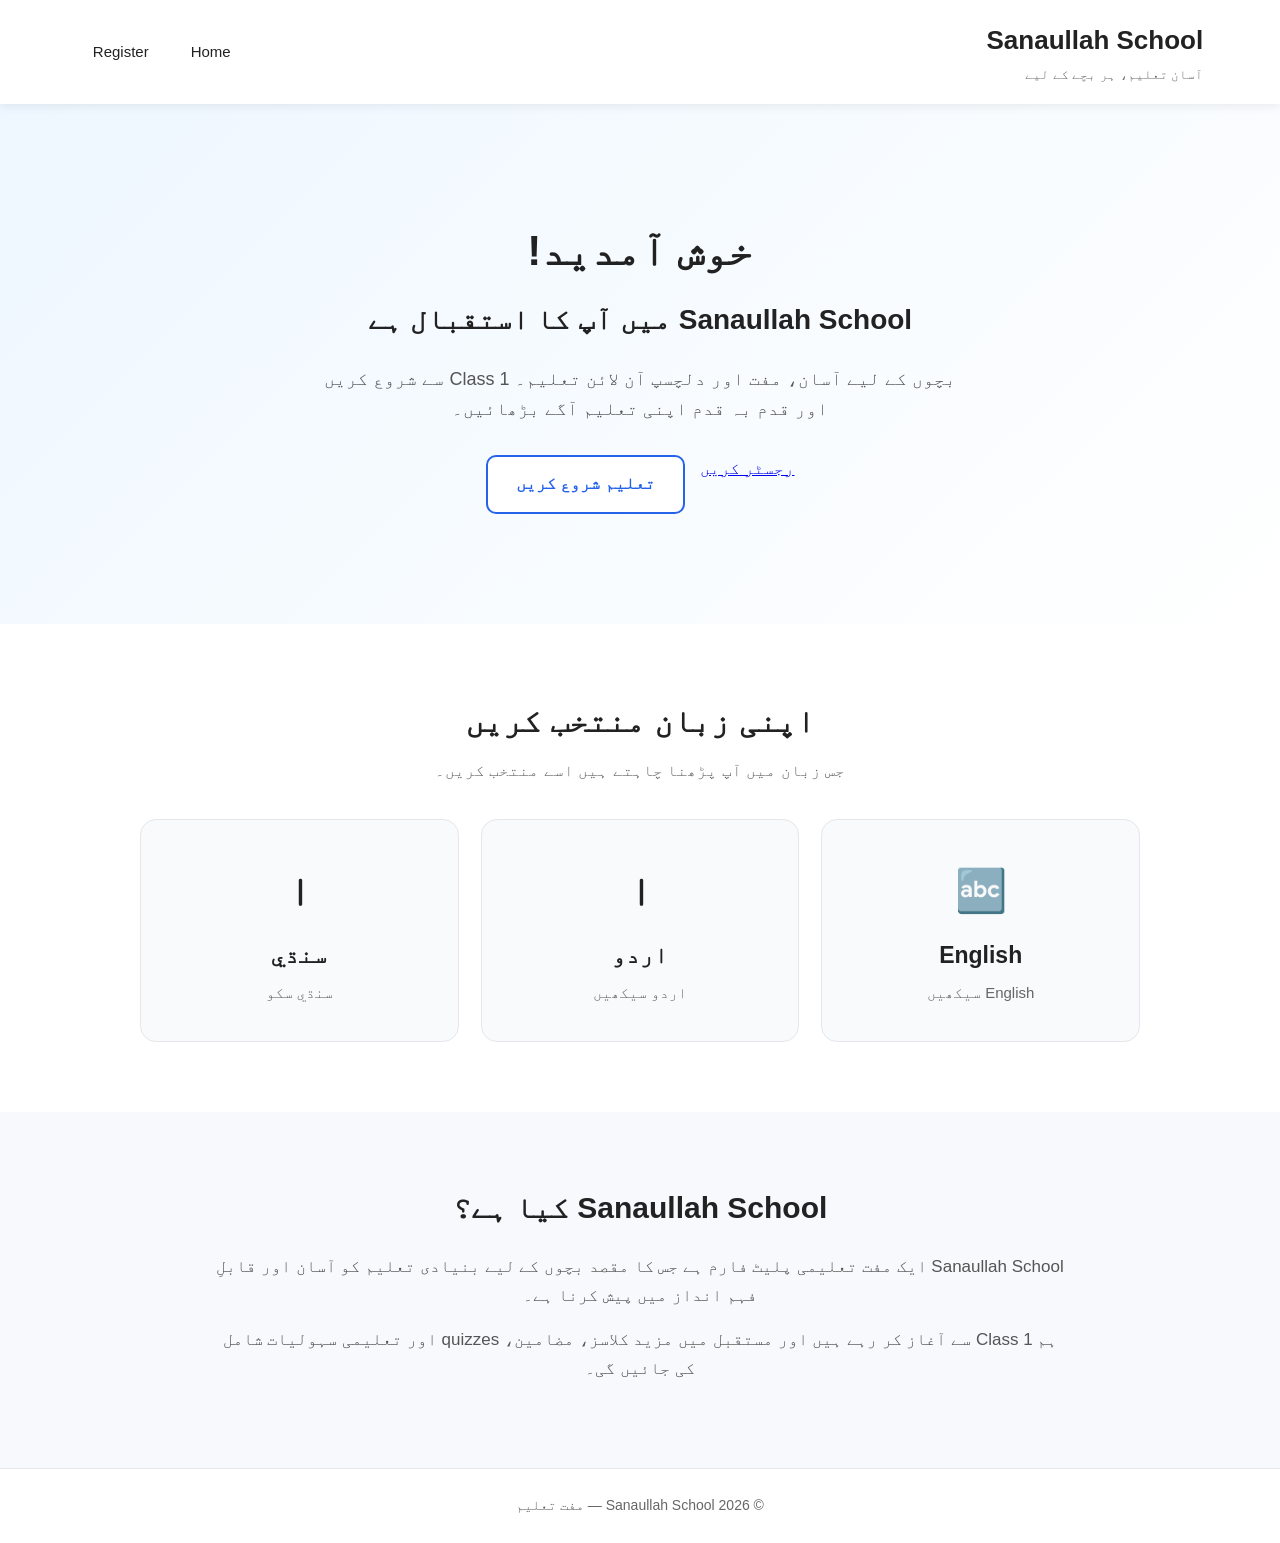
<file: index.html>
<!DOCTYPE html>
<html lang="ur" dir="rtl">
<head>
    <meta charset="UTF-8">
    <meta name="viewport" content="width=device-width, initial-scale=1.0">

    <title>Sanaullah School</title>

    <meta name="description" content="Sanaullah School - بچوں کے لیے آسان اور مفت آن لائن تعلیم۔ English، Urdu اور Sindhi سیکھنے کا آسان پلیٹ فارم۔">

    <link rel="stylesheet" href="style.css">
</head>

<body>

    <!-- Header -->
    <header class="header">

        <div class="logo">
            <h1>Sanaullah School</h1>
            <p>آسان تعلیم، ہر بچے کے لیے</p>
        </div>

        <nav class="navigation">
            <a href="index.html">Home</a>
            <a href="register/register.html">Register</a>
        </nav>

    </header>


    <!-- Main Home Section -->
    <main>

        <section class="hero">

            <div class="hero-content">

                <h2>خوش آمدید!</h2>

                <h3>
                    Sanaullah School میں آپ کا استقبال ہے
                </h3>

                <p>
                    بچوں کے لیے آسان، مفت اور دلچسپ آن لائن تعلیم۔
                    Class 1 سے شروع کریں اور قدم بہ قدم اپنی تعلیم آگے بڑھائیں۔
                </p>

                <div class="hero-buttons">

                    <a href="register.html">
                       رجسٹر کریں
                       </a>

                    <a href="#languages" class="btn secondary-btn">
                        تعلیم شروع کریں
                    </a>

                </div>

            </div>

        </section>


        <!-- Languages Section -->
        <section id="languages" class="languages">

            <h2>اپنی زبان منتخب کریں</h2>

            <p>
                جس زبان میں آپ پڑھنا چاہتے ہیں اسے منتخب کریں۔
            </p>

            <div class="language-cards">

                <a href="languages/english/english.html" class="language-card">
                    <span>🔤</span>
                    <h3>English</h3>
                    <p>English سیکھیں</p>
                </a>

                <a href="languages/urdu/urdu.html" class="language-card">
                    <span>ا</span>
                    <h3>اردو</h3>
                    <p>اردو سیکھیں</p>
                </a>

                <a href="languages/sindhi/sindhi.html" class="language-card">
                    <span>ا</span>
                    <h3>سنڌي</h3>
                    <p>سنڌي سکو</p>
                </a>

            </div>

        </section>


        <!-- About Section -->
        <section class="about">

            <h2>Sanaullah School کیا ہے؟</h2>

            <p>
                Sanaullah School ایک مفت تعلیمی پلیٹ فارم ہے
                جس کا مقصد بچوں کے لیے بنیادی تعلیم کو آسان اور
                قابلِ فہم انداز میں پیش کرنا ہے۔
            </p>

            <p>
                ہم Class 1 سے آغاز کر رہے ہیں اور مستقبل میں
                مزید کلاسز، مضامین، quizzes اور تعلیمی سہولیات
                شامل کی جائیں گی۔
            </p>

        </section>

    </main>


    <!-- Footer -->
    <footer class="footer">

        <p>
            © 2026 Sanaullah School — مفت تعلیم
        </p>

    </footer>
    
        <!-- Register JavaScript -->
    <script src="register.js"></script>

</body>
</html>
</file>
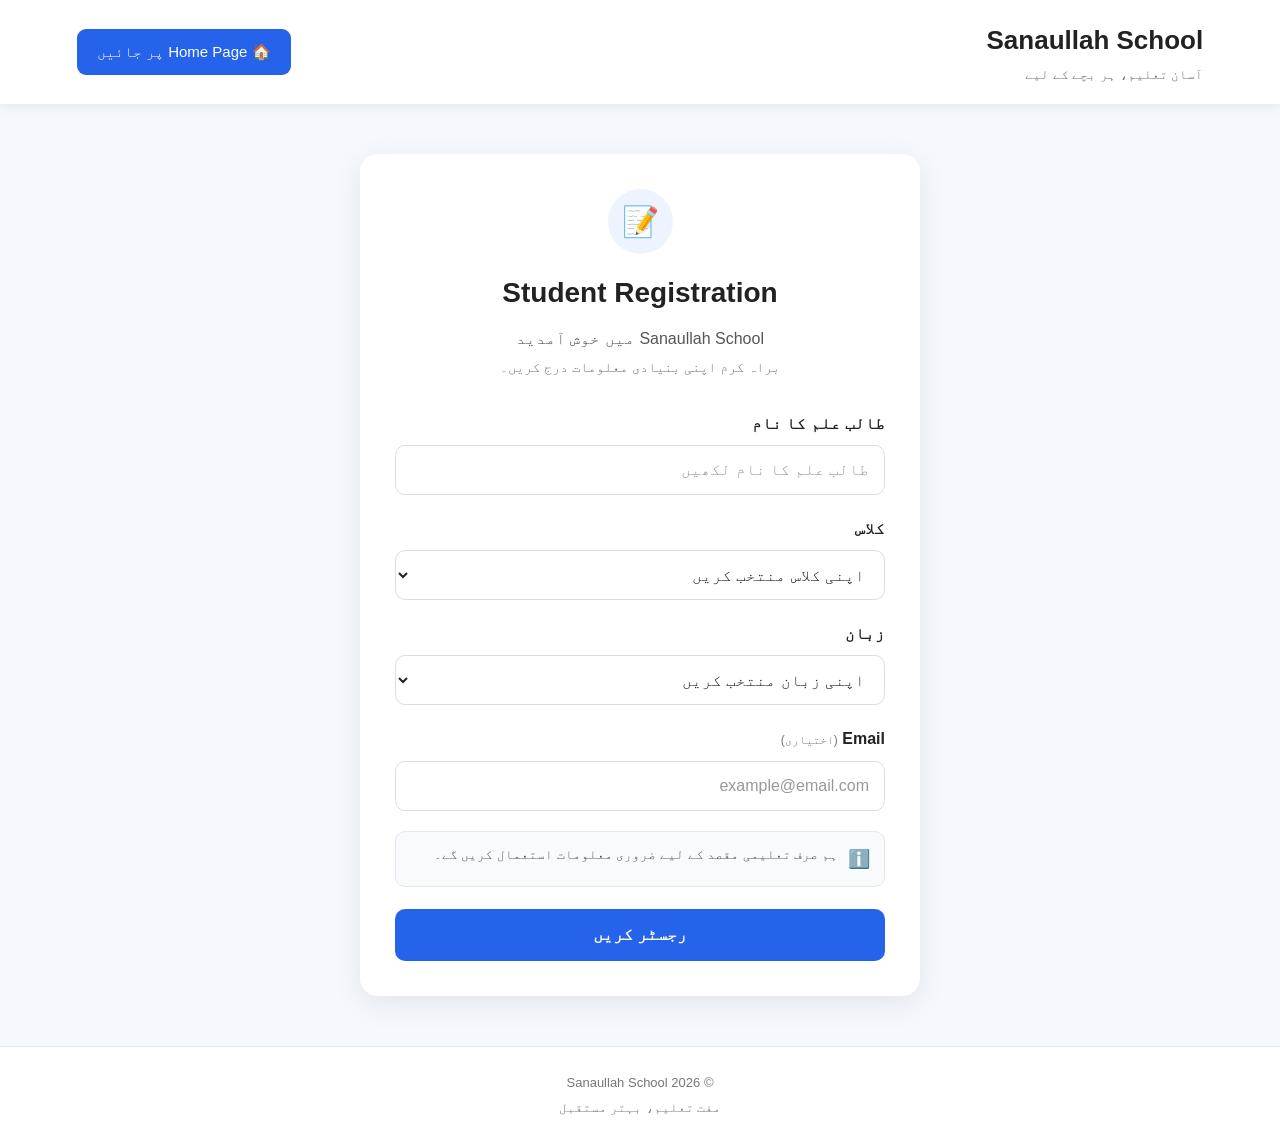
<file: register.html>
<!DOCTYPE html>
<html lang="ur" dir="rtl">

<head>
    <meta charset="UTF-8">

    <meta name="viewport"
          content="width=device-width, initial-scale=1.0">

    <meta name="description"
          content="Sanaullah School - Student Registration">

    <title>Register | Sanaullah School</title>

    <!-- Register Page CSS -->
    <link rel="stylesheet" href="register.css">
</head>

<body>

    <!-- ==============================
         Header
         ============================== -->

    <header class="register-header">

        <div class="school-logo">
            <h1>Sanaullah School</h1>
            <p>آسان تعلیم، ہر بچے کے لیے</p>
        </div>

        <a
    href="../index.html"
    class="back-home-button"
  >
    🏠 Home Page پر جائیں
</a>

    </header>


    <!-- ==============================
         Main Registration Area
         ============================== -->

    <main class="register-container">

        <section class="register-card">

            <div class="register-title">

                <div class="register-icon">
                    📝
                </div>

                <h2>Student Registration</h2>

                <p>
                    Sanaullah School میں خوش آمدید
                </p>

                <p class="small-text">
                    براہ کرم اپنی بنیادی معلومات درج کریں۔
                </p>

            </div>


            <!-- ==============================
                 Registration Form
                 ============================== -->

            <form id="registrationForm">

                <!-- Student Name -->

                <div class="form-group">

                    <label for="studentName">
                        طالب علم کا نام
                    </label>

                    <input
                        type="text"
                        id="studentName"
                        name="studentName"
                        placeholder="طالب علم کا نام لکھیں"
                        autocomplete="name"
                        required
                    >

                </div>


                <!-- Class -->

                <div class="form-group">

                    <label for="studentClass">
                        کلاس
                    </label>

                    <select
                        id="studentClass"
                        name="studentClass"
                        required
                    >

                        <option value="">
                            اپنی کلاس منتخب کریں
                        </option>

                        <option value="Class 1">
                            Class 1
                        </option>

                    </select>

                </div>


                <!-- Language -->

                <div class="form-group">

                    <label for="language">
                        زبان
                    </label>

                    <select
                        id="language"
                        name="language"
                        required
                    >

                        <option value="">
                            اپنی زبان منتخب کریں
                        </option>

                        <option value="English">
                            English
                        </option>

                        <option value="Urdu">
                            اردو
                        </option>

                        <option value="Sindhi">
                            سنڌي
                        </option>

                    </select>

                </div>


                <!-- Email -->

                <div class="form-group">

                    <label for="email">
                        Email
                        <span class="optional">
                            (اختیاری)
                        </span>
                    </label>

                    <input
                        type="email"
                        id="email"
                        name="email"
                        placeholder="example@email.com"
                        autocomplete="email"
                    >

                </div>


                <!-- Terms / Information -->

                <div class="info-box">

                    <span>ℹ️</span>

                    <p>
                        ہم صرف تعلیمی مقصد کے لیے ضروری معلومات
                        استعمال کریں گے۔
                    </p>

                </div>


                <!-- Submit Button -->

                <button
                    type="submit"
                    id="registerButton"
                    class="register-button"
                >
                    رجسٹر کریں
                </button>


                <!-- Loading Message -->

                <div
                    id="loadingMessage"
                    class="loading-message"
                    hidden
                >
                    ⏳ Registration ہو رہی ہے، براہ کرم انتظار کریں...
                </div>


                <!-- Success Message -->

                <div
                    id="successMessage"
                    class="success-message"
                    hidden
                >

                    <div class="success-icon">
                        ✅
                    </div>

                    <h3>
                        Registration کامیاب!
                    </h3>

                    <p id="successText">
                        آپ کی registration کامیابی سے مکمل ہوگئی۔
                    </p>

                    <div class="student-id-box">

                        <span>
                            آپ کا Student ID:
                        </span>

                        <strong id="studentId">
                            -
                        </strong>

                    </div>

                    <a
                        href="../index.html"
                        class="back-home-button"
                    >
                        🏠 Home Page پر جائیں
                    </a>

                </div>


                <!-- Error Message -->

                <div
                    id="errorMessage"
                    class="error-message"
                    hidden
                >
                    ❌ Registration میں مسئلہ آیا۔
                </div>

            </form>

        </section>

    </main>


    <!-- ==============================
         Footer
         ============================== -->

    <footer class="register-footer">

        <p>
            © 2026 Sanaullah School
        </p>

        <p>
            مفت تعلیم، بہتر مستقبل
        </p>

    </footer>


    <!-- Register JavaScript -->
    <script src="register.js"></script>

</body>

</html>
</file>
<file: style.css>
/* =========================================
   Sanaullah School
   Main Home Page Styles
   ========================================= */


/* ---------- Basic Reset ---------- */

* {
    margin: 0;
    padding: 0;
    box-sizing: border-box;
}

html {
    scroll-behavior: smooth;
}

body {
    font-family: Arial, "Noto Sans Arabic", sans-serif;
    background: #f7f9fc;
    color: #222;
    line-height: 1.7;
}


/* ---------- Header ---------- */

.header {
    width: 100%;
    background: #ffffff;
    display: flex;
    justify-content: space-between;
    align-items: center;
    padding: 18px 6%;
    box-shadow: 0 2px 10px rgba(0, 0, 0, 0.08);
    position: sticky;
    top: 0;
    z-index: 1000;
}

.logo {
    text-align: right;
}

.logo h1 {
    font-size: 26px;
    margin-bottom: 2px;
}

.logo p {
    font-size: 13px;
    color: #666;
}


/* ---------- Navigation ---------- */

.navigation {
    display: flex;
    gap: 10px;
    direction: rtl;
}

.navigation a {
    text-decoration: none;
    color: #222;
    padding: 9px 16px;
    border-radius: 8px;
    font-size: 15px;
    transition: 0.3s ease;
}

.navigation a:hover {
    background: #eeeeee;
}


/* ---------- Hero Section ---------- */

.hero {
    min-height: 520px;
    display: flex;
    align-items: center;
    justify-content: center;
    text-align: center;
    padding: 70px 20px;
    background: linear-gradient(
        135deg,
        #eef7ff,
        #ffffff
    );
}

.hero-content {
    max-width: 760px;
}

.hero h2 {
    font-size: 42px;
    margin-bottom: 10px;
}

.hero h3 {
    font-size: 28px;
    margin-bottom: 20px;
}

.hero p {
    font-size: 18px;
    color: #555;
    max-width: 650px;
    margin: 0 auto 30px;
}


/* ---------- Buttons ---------- */

.hero-buttons {
    display: flex;
    justify-content: center;
    gap: 15px;
    flex-wrap: wrap;
}

.btn {
    display: inline-block;
    text-decoration: none;
    padding: 13px 28px;
    border-radius: 10px;
    font-size: 17px;
    font-weight: bold;
    transition: 0.3s ease;
    background: #2563eb;
    color: #ffffff;
}

.btn:hover {
    transform: translateY(-2px);
    opacity: 0.9;
}

.secondary-btn {
    background: #ffffff;
    color: #2563eb;
    border: 2px solid #2563eb;
}


/* ---------- Languages Section ---------- */

.languages {
    padding: 70px 6%;
    text-align: center;
    background: #ffffff;
}

.languages h2 {
    font-size: 32px;
    margin-bottom: 8px;
}

.languages > p {
    color: #666;
    margin-bottom: 35px;
}


/* ---------- Language Cards ---------- */

.language-cards {
    max-width: 1000px;
    margin: auto;
    display: grid;
    grid-template-columns: repeat(3, 1fr);
    gap: 22px;
}

.language-card {
    text-decoration: none;
    color: #222;
    background: #f8fafc;
    border: 1px solid #e5e7eb;
    border-radius: 16px;
    padding: 35px 20px;
    transition: 0.3s ease;
}

.language-card:hover {
    transform: translateY(-5px);
    box-shadow: 0 8px 25px rgba(0, 0, 0, 0.08);
}

.language-card span {
    display: block;
    font-size: 42px;
    font-weight: bold;
    margin-bottom: 10px;
}

.language-card h3 {
    font-size: 23px;
    margin-bottom: 5px;
}

.language-card p {
    color: #666;
    font-size: 15px;
}


/* ---------- About Section ---------- */

.about {
    max-width: 900px;
    margin: auto;
    padding: 70px 25px;
    text-align: center;
}

.about h2 {
    font-size: 30px;
    margin-bottom: 20px;
}

.about p {
    font-size: 17px;
    color: #555;
    margin-bottom: 15px;
}


/* ---------- Footer ---------- */

.footer {
    text-align: center;
    padding: 25px 15px;
    background: #ffffff;
    border-top: 1px solid #e5e7eb;
}

.footer p {
    font-size: 14px;
    color: #666;
}


/* =========================================
   Mobile Responsive Design
   ========================================= */

@media (max-width: 768px) {

    .header {
        flex-direction: column;
        gap: 12px;
        text-align: center;
        padding: 15px 20px;
    }

    .logo {
        text-align: center;
    }

    .logo h1 {
        font-size: 23px;
    }

    .navigation {
        justify-content: center;
    }

    .hero {
        min-height: 470px;
        padding: 55px 18px;
    }

    .hero h2 {
        font-size: 34px;
    }

    .hero h3 {
        font-size: 23px;
    }

    .hero p {
        font-size: 16px;
    }

    .language-cards {
        grid-template-columns: 1fr;
        max-width: 450px;
    }

    .languages h2 {
        font-size: 28px;
    }

    .about h2 {
        font-size: 27px;
    }
}


/* ---------- Small Mobile Devices ---------- */

@media (max-width: 420px) {

    .navigation a {
        padding: 8px 12px;
        font-size: 14px;
    }

    .hero h2 {
        font-size: 30px;
    }

    .hero h3 {
        font-size: 21px;
    }

    .btn {
        width: 100%;
        max-width: 280px;
    }

    .language-card {
        padding: 28px 15px;
    }
}
</file>
<file: register.css>
/* =========================================
   Sanaullah School
   Register Page CSS
   ========================================= */


/* ---------- Basic Reset ---------- */

* {
    margin: 0;
    padding: 0;
    box-sizing: border-box;
}

html {
    scroll-behavior: smooth;
}

body {
    font-family: Arial, "Noto Sans Arabic", sans-serif;
    background: #f5f8fc;
    color: #222;
    line-height: 1.7;
    min-height: 100vh;
}


/* =========================================
   Header
   ========================================= */

.register-header {
    width: 100%;
    background: #ffffff;
    padding: 18px 6%;
    display: flex;
    justify-content: space-between;
    align-items: center;
    box-shadow: 0 2px 12px rgba(0, 0, 0, 0.08);
    position: sticky;
    top: 0;
    z-index: 1000;
}


/* ---------- School Logo ---------- */

.school-logo {
    text-align: right;
}

.school-logo h1 {
    font-size: 26px;
    margin-bottom: 2px;
}

.school-logo p {
    font-size: 13px;
    color: #666;
}


/* ---------- Home Link ---------- */

.home-link {
    text-decoration: none;
    color: #222;
    background: #f1f5f9;
    padding: 9px 17px;
    border-radius: 9px;
    font-size: 15px;
    transition: 0.3s ease;
}

.home-link:hover {
    background: #e2e8f0;
    transform: translateY(-2px);
}


/* =========================================
   Main Registration Area
   ========================================= */

.register-container {
    min-height: calc(100vh - 150px);
    display: flex;
    justify-content: center;
    align-items: center;
    padding: 50px 20px;
}


/* =========================================
   Registration Card
   ========================================= */

.register-card {
    width: 100%;
    max-width: 560px;
    background: #ffffff;
    border-radius: 18px;
    padding: 35px;
    box-shadow: 0 8px 30px rgba(0, 0, 0, 0.08);
}


/* =========================================
   Registration Title
   ========================================= */

.register-title {
    text-align: center;
    margin-bottom: 30px;
}

.register-icon {
    width: 65px;
    height: 65px;
    margin: 0 auto 15px;
    display: flex;
    align-items: center;
    justify-content: center;
    background: #eef4ff;
    border-radius: 50%;
    font-size: 30px;
}

.register-title h2 {
    font-size: 28px;
    margin-bottom: 8px;
}

.register-title p {
    color: #555;
    font-size: 16px;
}

.register-title .small-text {
    margin-top: 4px;
    color: #777;
    font-size: 14px;
}


/* =========================================
   Form
   ========================================= */

#registrationForm {
    width: 100%;
}


/* ---------- Form Group ---------- */

.form-group {
    margin-bottom: 20px;
}

.form-group label {
    display: block;
    margin-bottom: 8px;
    font-size: 16px;
    font-weight: bold;
}

.optional {
    font-size: 12px;
    font-weight: normal;
    color: #777;
}


/* =========================================
   Inputs & Select
   ========================================= */

.form-group input,
.form-group select {
    width: 100%;
    min-height: 50px;
    padding: 12px 15px;
    border: 1px solid #d7dee8;
    border-radius: 10px;
    background: #ffffff;
    color: #222;
    font-size: 16px;
    font-family: inherit;
    outline: none;
    transition: 0.3s ease;
}


/* ---------- Focus ---------- */

.form-group input:focus,
.form-group select:focus {
    border-color: #2563eb;
    box-shadow: 0 0 0 3px rgba(37, 99, 235, 0.10);
}


/* ---------- Placeholder ---------- */

.form-group input::placeholder {
    color: #999;
}


/* =========================================
   Information Box
   ========================================= */

.info-box {
    display: flex;
    align-items: flex-start;
    gap: 10px;
    background: #f8fafc;
    border: 1px solid #e2e8f0;
    border-radius: 10px;
    padding: 12px 14px;
    margin-bottom: 22px;
}

.info-box span {
    font-size: 18px;
    flex-shrink: 0;
}

.info-box p {
    color: #555;
    font-size: 13px;
    margin: 0;
}


/* =========================================
   Register Button
   ========================================= */

.register-button {
    width: 100%;
    min-height: 52px;
    border: none;
    border-radius: 10px;
    background: #2563eb;
    color: #ffffff;
    font-size: 17px;
    font-weight: bold;
    font-family: inherit;
    cursor: pointer;
    transition: 0.3s ease;
}

.register-button:hover {
    transform: translateY(-2px);
    opacity: 0.92;
}

.register-button:active {
    transform: translateY(0);
}


/* ---------- Disabled Button ---------- */

.register-button:disabled {
    opacity: 0.65;
    cursor: not-allowed;
    transform: none;
}


/* =========================================
   Loading Message
   ========================================= */

.loading-message {
    text-align: center;
    margin-top: 18px;
    padding: 12px;
    background: #f8fafc;
    border-radius: 10px;
    color: #555;
    font-size: 14px;
}


/* =========================================
   Success Message
   ========================================= */

.success-message {
    text-align: center;
    margin-top: 20px;
    padding: 25px 18px;
    background: #f6fff8;
    border: 1px solid #ccebd4;
    border-radius: 14px;
}

.success-icon {
    font-size: 42px;
    margin-bottom: 8px;
}

.success-message h3 {
    font-size: 23px;
    margin-bottom: 8px;
}

.success-message p {
    color: #555;
    font-size: 15px;
}


/* ---------- Student ID Box ---------- */

.student-id-box {
    margin: 18px auto;
    padding: 15px;
    background: #ffffff;
    border: 1px dashed #b8c7d9;
    border-radius: 10px;
}

.student-id-box span {
    display: block;
    font-size: 13px;
    color: #666;
    margin-bottom: 5px;
}

.student-id-box strong {
    display: block;
    font-size: 23px;
    letter-spacing: 1px;
}


/* =========================================
   Back Home Button
   ========================================= */

.back-home-button {
    display: inline-block;
    text-decoration: none;
    background: #2563eb;
    color: #ffffff;
    padding: 10px 20px;
    border-radius: 9px;
    font-size: 15px;
    transition: 0.3s ease;
}

.back-home-button:hover {
    opacity: 0.9;
    transform: translateY(-2px);
}


/* =========================================
   Error Message
   ========================================= */

.error-message {
    margin-top: 18px;
    padding: 12px 15px;
    text-align: center;
    background: #fff5f5;
    border: 1px solid #f1caca;
    border-radius: 10px;
    color: #b42318;
    font-size: 14px;
}


/* =========================================
   Footer
   ========================================= */

.register-footer {
    text-align: center;
    background: #ffffff;
    border-top: 1px solid #e5e7eb;
    padding: 22px 15px;
}

.register-footer p {
    color: #777;
    font-size: 13px;
    margin: 3px 0;
}


/* =========================================
   Tablet
   ========================================= */

@media (max-width: 768px) {

    .register-header {
        padding: 15px 20px;
    }

    .school-logo h1 {
        font-size: 22px;
    }

    .school-logo p {
        font-size: 12px;
    }

    .home-link {
        padding: 8px 13px;
        font-size: 14px;
    }

    .register-container {
        padding: 35px 15px;
    }

    .register-card {
        padding: 28px 22px;
    }

    .register-title h2 {
        font-size: 25px;
    }
}


/* =========================================
   Small Mobile
   ========================================= */

@media (max-width: 480px) {

    .register-header {
        flex-direction: column;
        gap: 12px;
        text-align: center;
    }

    .school-logo {
        text-align: center;
    }

    .register-container {
        padding: 25px 12px;
    }

    .register-card {
        padding: 25px 17px;
        border-radius: 14px;
    }

    .register-title {
        margin-bottom: 25px;
    }

    .register-title h2 {
        font-size: 23px;
    }

    .form-group label {
        font-size: 15px;
    }

    .form-group input,
    .form-group select {
        min-height: 48px;
        font-size: 15px;
    }

    .register-button {
        min-height: 50px;
        font-size: 16px;
    }
}


/* =========================================
   Very Small Screens
   ========================================= */

@media (max-width: 350px) {

    .register-card {
        padding: 22px 13px;
    }

    .register-title h2 {
        font-size: 21px;
    }

    .home-link {
        width: 100%;
        text-align: center;
    }
}
</file>
